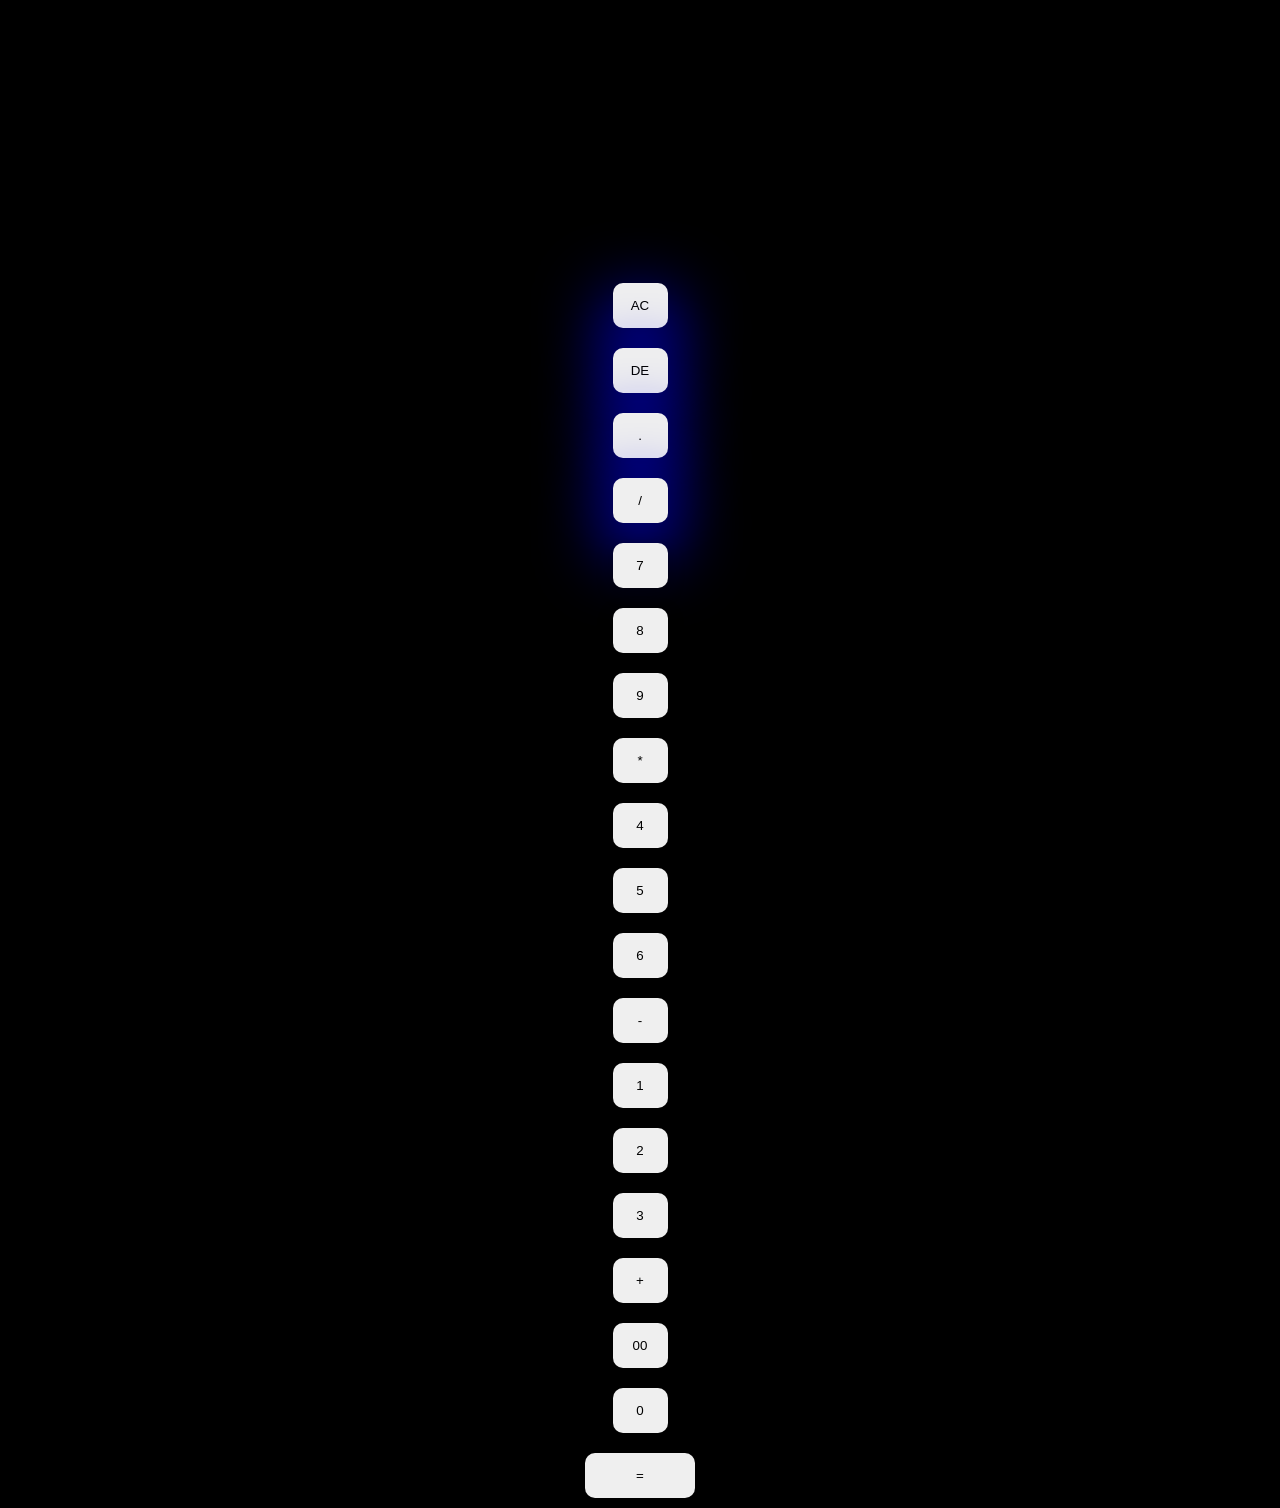
<file: calculator/index.html>
<!DOCTYPE html>
<html lang="en">

<head>
    <meta charset="UTF-8">
    <meta name="viewport" content="width=device-width, initial-scale=1.0">
    <title>Calculator</title>
    <link rel="stylesheet" href="style.css">
</head>

<body>
    <div class="container">
        <h1>Calculator</h1>
        <div class="div0">
            <input type="text" id="display">
        </div>
        <div class="div1">
            <input type="button" value="AC" id="clearDisplay">
            <input type="button" value="DE" id="delete">
            <input type="button" value="." id="point">
            <input type="button" value="/" id="division">
        </div>
        <div class="div2">
            <input type="button" value="7" id="7value">
            <input type="button" value="8" id="8value">
            <input type="button" value="9" id="9value">
            <input type="button" value="*" id="multiplication">
        </div>
        <div class="div3">
            <input type="button" value="4" id="4value">
            <input type="button" value="5" id="5value">
            <input type="button" value="6" id="6value">
            <input type="button" value="-" id="substraction">
        </div>
        <div class="div4">
            <input value="1" type="button" id="1value">
            <input type="button" value="2" id="2value">
            <input type="button" value="3" id="3value">
            <input type="button" value="+" id="add">
        </div>
        <div class="div5">
            <input type="button" value="00" id="00value">
            <input type="button" value="0" id="0value">
            <input type="button" value="=" id="equal">
        </div>
    </div>
    <script>
        //Creating the display button
        let displayButton = document.getElementById("display");
        document.getElementById("clearDisplay").addEventListener("click", function () {
            document.getElementById("display").value = " ";
            console.log("hello binay ");

        });
        //Creating the Delete button
        document.getElementById("delete").addEventListener("click", function () {
            let displayUpdatedValue = displayButton.value.toString().slice(0, -1);
            displayButton.value = `${displayUpdatedValue}`

        });
        //creating the decimal point button
        document.getElementById("point").addEventListener("click", function () {

            displayButton.value += ".";
        });
        // creating the division button
        document.getElementById("division").addEventListener("click", function () {

            displayButton.value += "/";
        });
        // creating the 7th number button
        document.getElementById("7value").addEventListener("click", function () {

            displayButton.value += "7";
        });
        // creating the 8th value button
        document.getElementById("8value").addEventListener("click", function () {

            displayButton.value += "8";
        });
        // creating the 9value button
        document.getElementById("9value").addEventListener("click", function () {

            displayButton.value += "9";
        });
        // creating the multiplication button
        document.getElementById("multiplication").addEventListener("click", function () {

            displayButton.value += "*";
        });
        // creating the 4value button
        document.getElementById("4value").addEventListener("click", function () {

            displayButton.value += "4";
        });
        // creating the 5value button
        document.getElementById("5value").addEventListener("click", function () {

            displayButton.value += "5";
        });
        // creating the 6value button
        document.getElementById("6value").addEventListener("click", function () {

            displayButton.value += "6";
        });
        // creating the substraction button
        document.getElementById("substraction").addEventListener("click", function () {

            displayButton.value += "-";
        });
        // creating the 1value button
        document.getElementById("1value").addEventListener("click", function () {

            displayButton.value += "1";
        });
        // creating the 2value button
        document.getElementById("2value").addEventListener("click", function () {

            displayButton.value += "2";
        });
        // creating the 3value button
        document.getElementById("3value").addEventListener("click", function () {

            displayButton.value += "3";
        });
        // creating the addittion button
        document.getElementById("add").addEventListener("click", function () {

            displayButton.value += "+";
        });
        // creating the 00value button
        document.getElementById("00value").addEventListener("click", function () {

            displayButton.value += "00";
        });
        // creating the 0value button
        document.getElementById("0value").addEventListener("click", function () {

            displayButton.value += "0";
        });
        // creating the equal button
        document.getElementById("equal").addEventListener("click", function () {
            const equalValue = new Function(`return ${displayButton.value}`)
            const result = equalValue();
            displayButton.value = `${result}`;
            // displayButton = "eval(displaybutton.value)"
            console.log("hello");

        });

    </script>
</body>

</html>
</file>
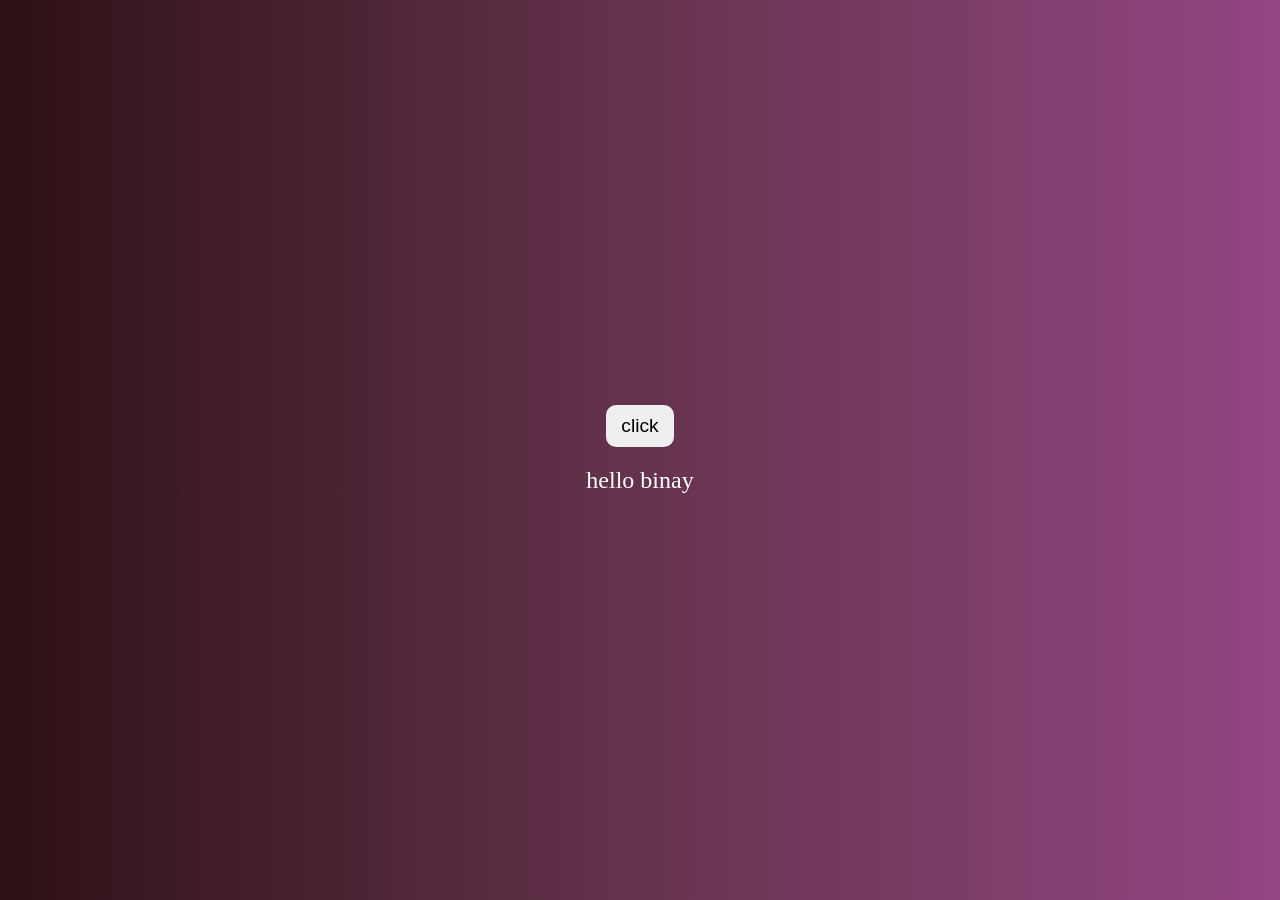
<file: click_Counter/index.html>
<!DOCTYPE html>
<html lang="en">
<head>
    <meta charset="UTF-8">
    <meta name="viewport" content="width=device-width, initial-scale=1.0">
    <title>click Counter</title>
    <link rel="stylesheet" href="style.css">
</head>
<body>
    <div class="main">
        <button onclick="onClickUpdate()"type="submit" id="button">click</button>
        <p id="counter">hello binay</p>
    </div>
    <script src="app.js"></script>
</body>
</html>
</file>
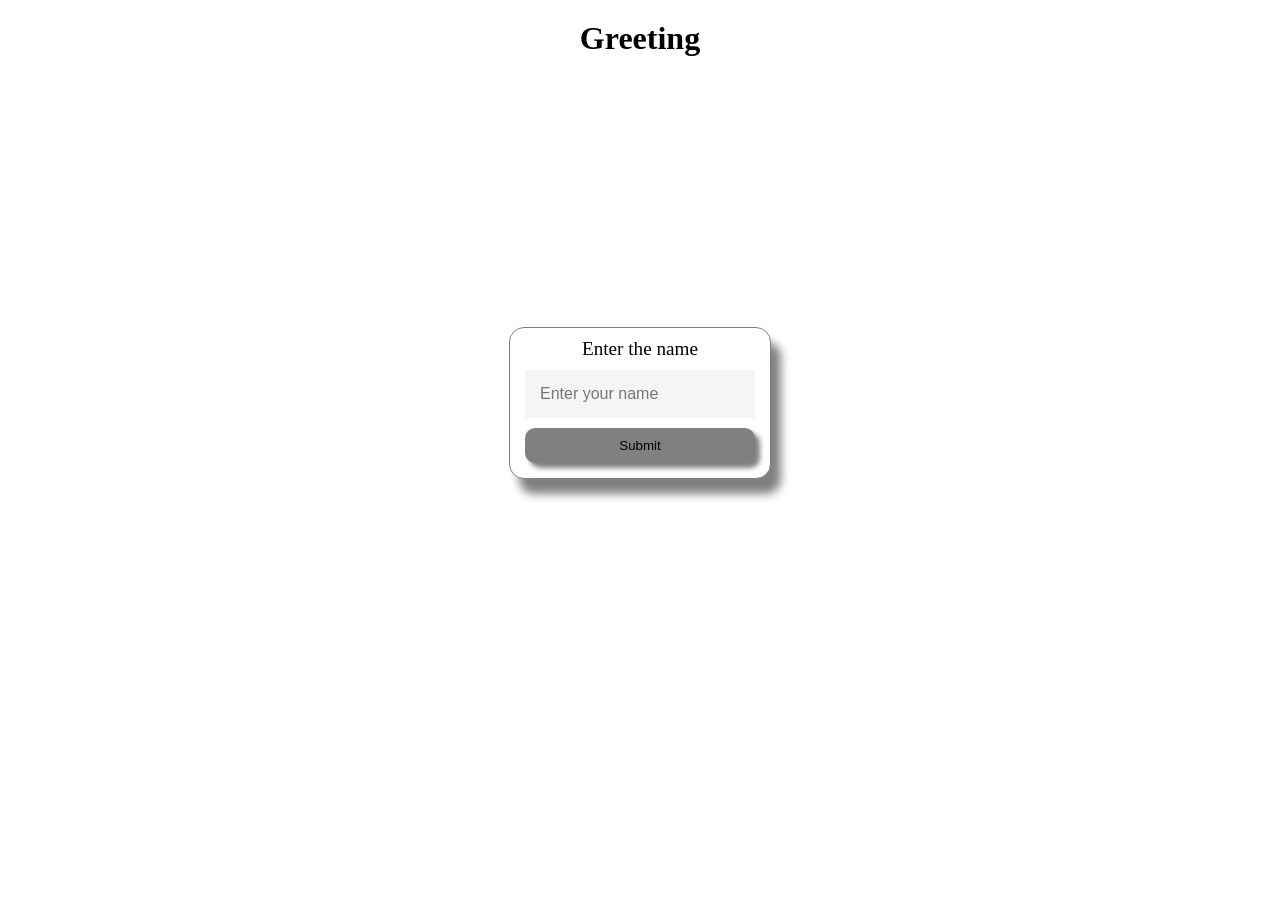
<file: input_Greeting/index.html>
<!DOCTYPE html>
<html lang="en">
<head>
    <meta charset="UTF-8">
    <meta name="viewport" content="width=device-width, initial-scale=1.0">
    <title>Input Greeting</title>
    <link rel="stylesheet" href="style.css">
</head>
<body>
    <div class="container">
        <h1 id="Greeting">Greeting</h1>
        <form action="" class="main">
            <label for="text">Enter the name</label>
            <input type="text" id="text" placeholder="Enter your name">
            <button type="submit" id="submit1">Submit</button>
        </form>
        <div  class="popmsg">
            <h1 id="header">Hello</h1>
            <p>Thank you for clicking the button.</p>
            <button type="reset" id="Reset">reset</button>
        </div>
    </div>
    <script src="app.js"></script>
</body>
</html>
</file>
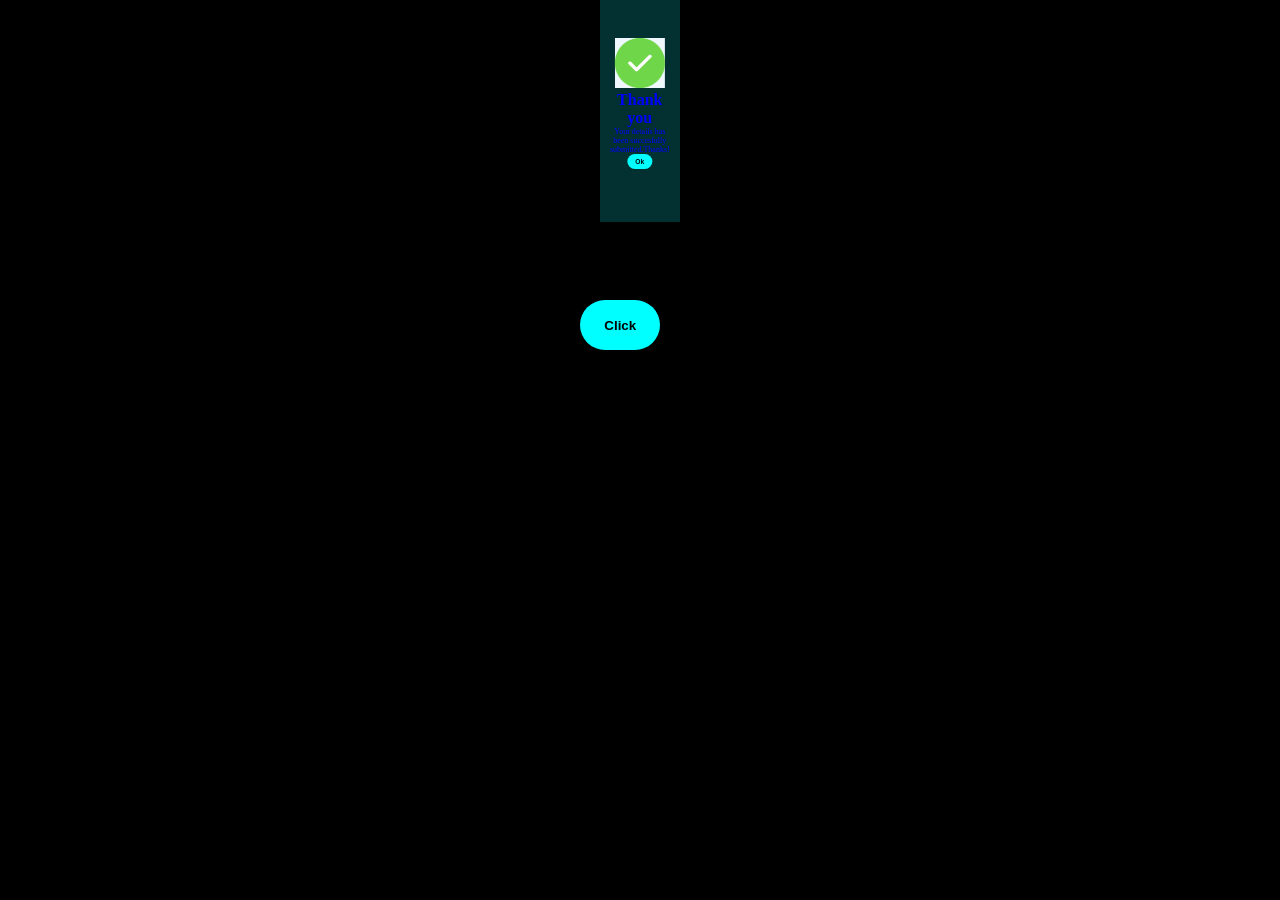
<file: popup/index.html>
<!DOCTYPE html>
<html lang="en">
<head>
    <meta charset="UTF-8">
    <meta name="viewport" content="width=device-width, initial-scale=1.0">
    <title>popup</title>
    <link rel="stylesheet" href="style.css">
</head>
<body>
    <div class="popup">
        <div class="buttons">
            <button>Click</button>
        </div>
        <div class="popupmsg">
            <img src="404-tick.png" alt="Loading error">
            <h1>Thank you</h1>
            <p>Your details has been succesfully <br>submitted.Thanks!</p>
            <button>Ok</button>
        </div>
        
    </div>
    <style src="app.js"></style>
</body>
</html>
</file>
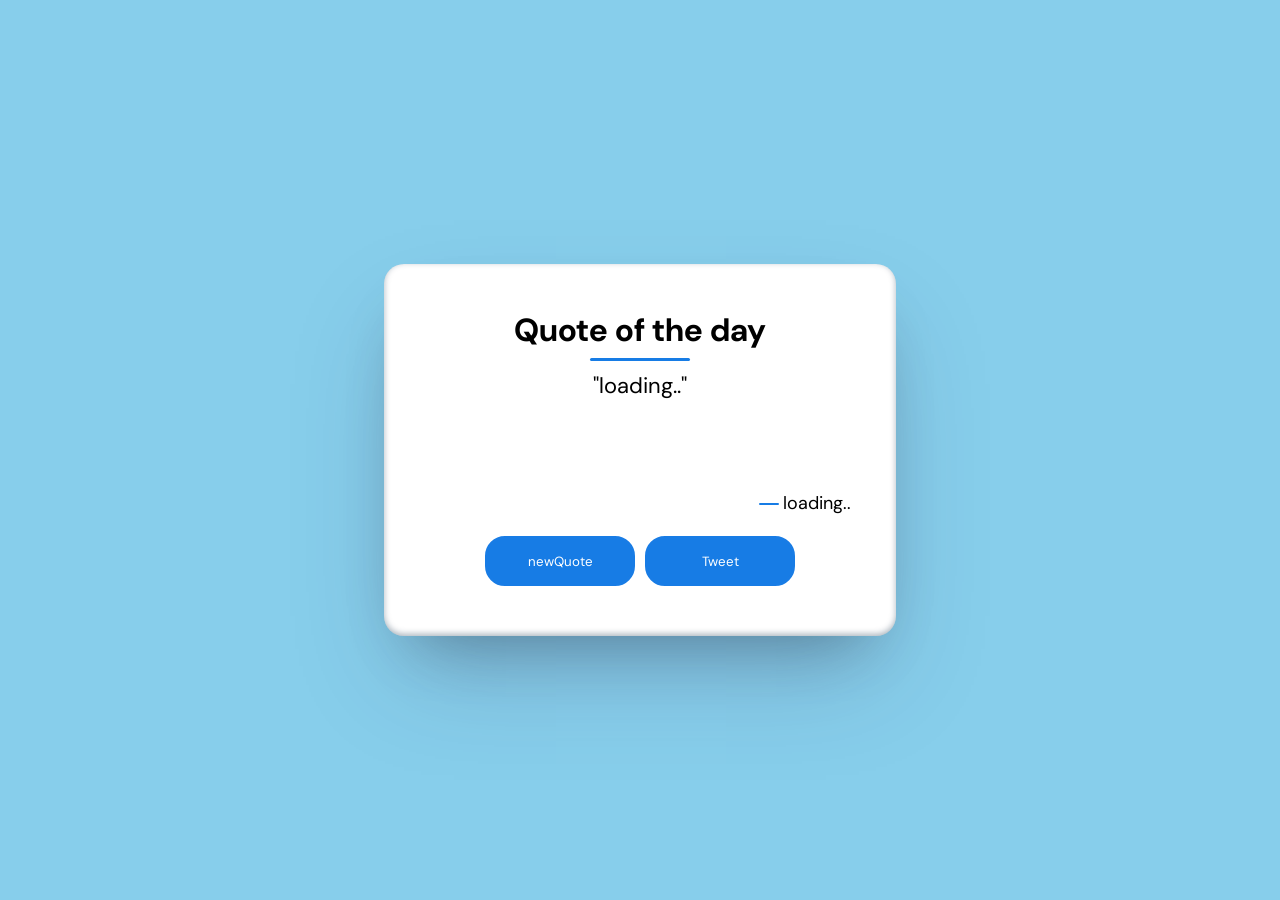
<file: quote generator/index.html>
<!DOCTYPE html>
<html lang="en">

<head>
    <meta charset="UTF-8">
    <meta name="viewport" content="width=device-width, initial-scale=1.0">
    <title>Quote generator</title>
    <link rel="stylesheet" href="style.css">
</head>

<body>
    <div class="quote-generator">
        <h2>Quote of the day</h2>
        <blockquote>loading..</blockquote>
        <span>loading..</span>
        <div class="buttons">
            <button id="newQuote">newQuote</button>
            <button id="twitter"> Tweet</button>
        </div>
    </div>

    <script></script>
</body>

</html>
</file>
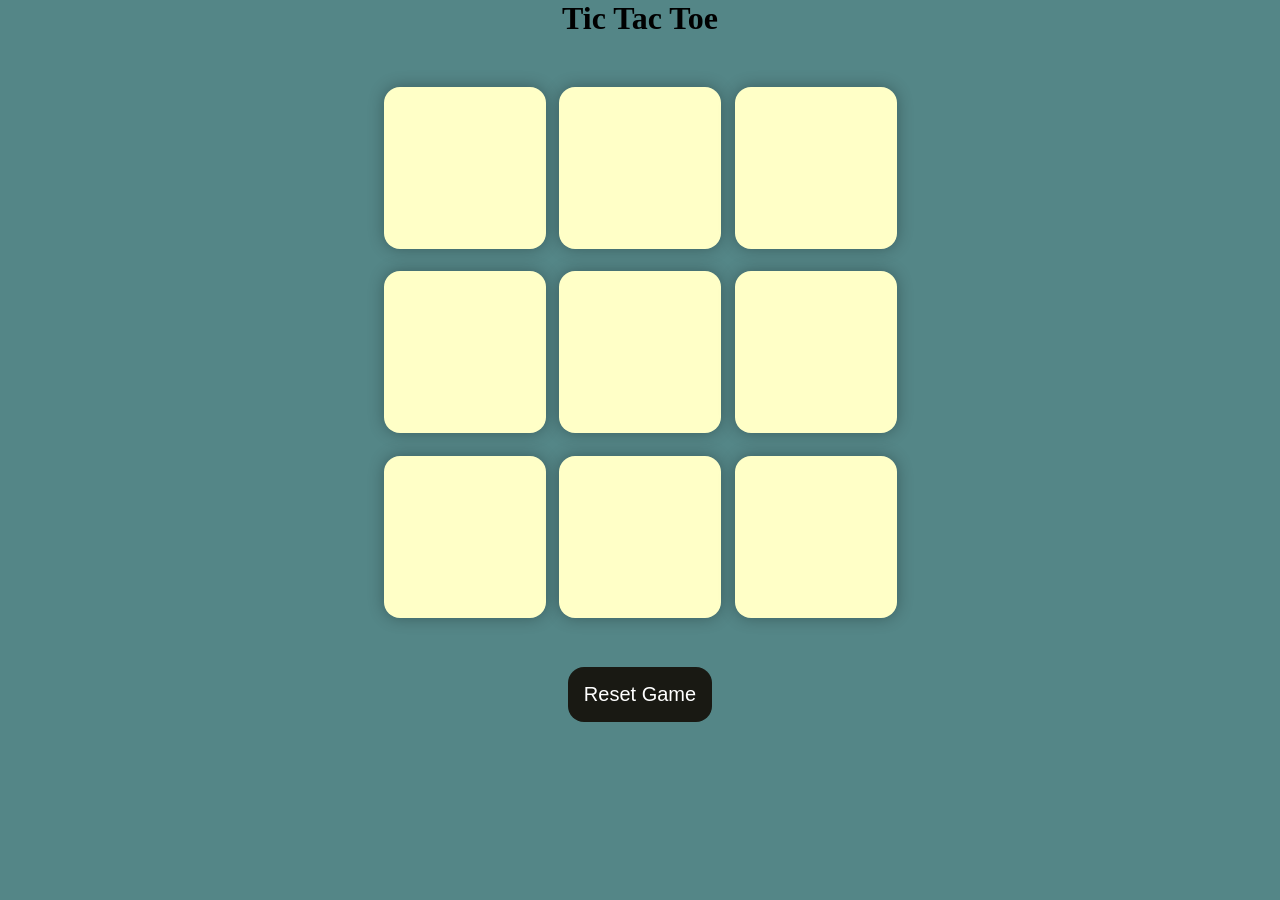
<file: tic tac toe2/index.html>
<!DOCTYPE html>
<html lang="en">
  <head>
    <meta charset="UTF-8" />
    <meta name="viewport" content="width=device-width, initial-scale=1.0" />
    <title>Tic-Tac-Toe Game</title>
    <link rel="stylesheet" href="style.css" />
  </head>
  <body>
    <div class="msg-container hide">
      <p id="msg">Winner</p>
      <button id="new-btn">New Game</button>
    </div>
    <main>
      <h1>Tic Tac Toe</h1>
      <div class="container">
        <div class="game">
          <button class="box"></button>
          <button class="box"></button>
          <button class="box"></button>
          <button class="box"></button>
          <button class="box"></button>
          <button class="box"></button>
          <button class="box"></button>
          <button class="box"></button>
          <button class="box"></button>
        </div>
      </div>
      <button id="reset-btn">Reset Game</button>
    </main>
    <script src="app.js"></script>
  </body>
</html>
</file>
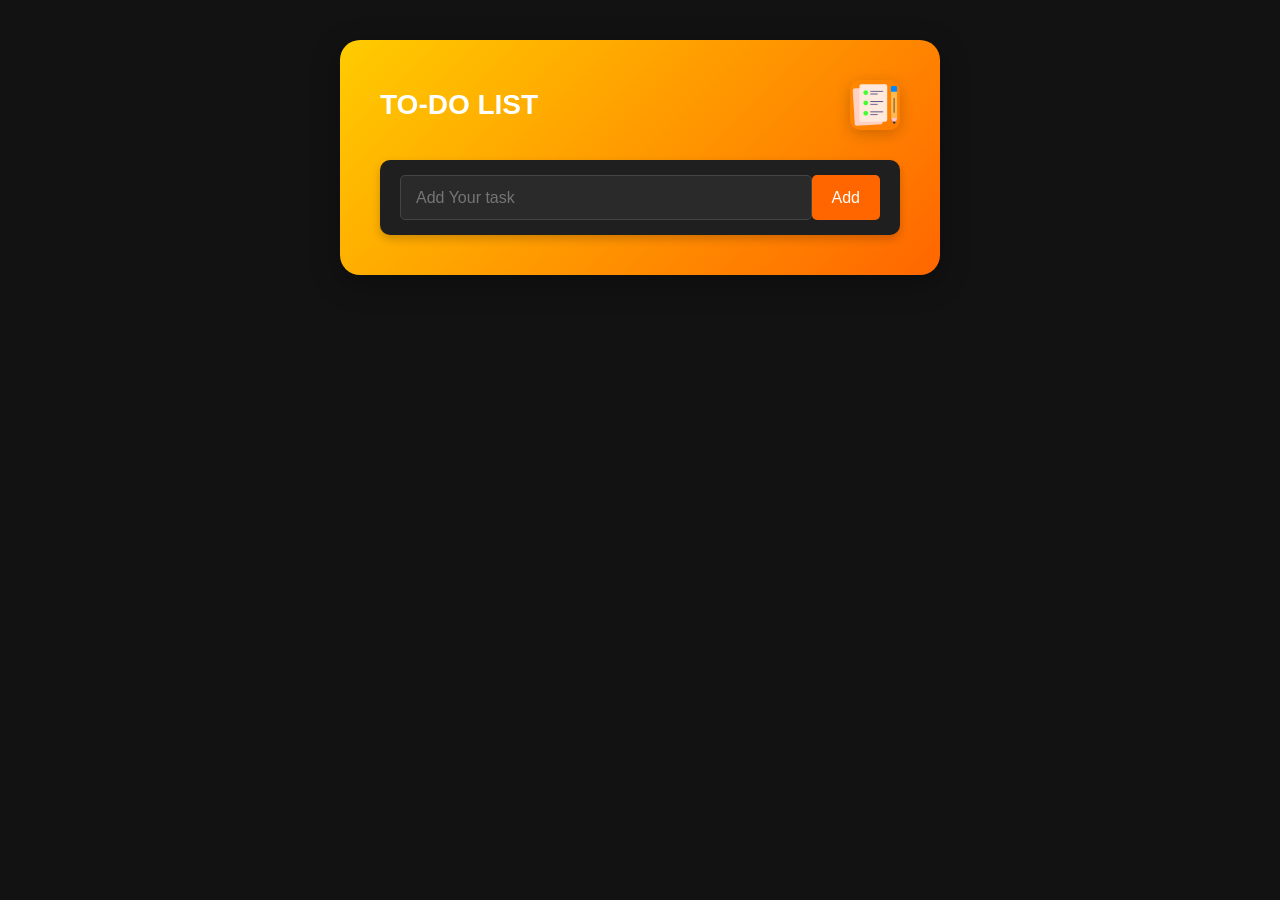
<file: To-Do list/index.html>
<!DOCTYPE html>
<html lang="en">
<head>
    <meta charset="UTF-8">
    <meta name="viewport" content="width=device-width, initial-scale=1.0">
    <title>Document</title>
    <link rel="stylesheet" href="style.css">
</head>
<body>
   <div class="todolist">
    <div class="todo">
        <h1>TO-DO LIST</h1>
        <img src="icon.png" alt="Loading Error">
        </div>
        <div class="task">
            <input type="text"  id="input" placeholder="Add Your task">
            <Button onclick="addTask()">Add</Button>
        </div >
      <ul id="list-container">
            <!-- <li class="Checked">task1</li>
            <li>task2</li>
            <li>task3</li> -->
        </ul>
    </div>


   
    <script src="app.js"></script>
</body>
</html>
</file>
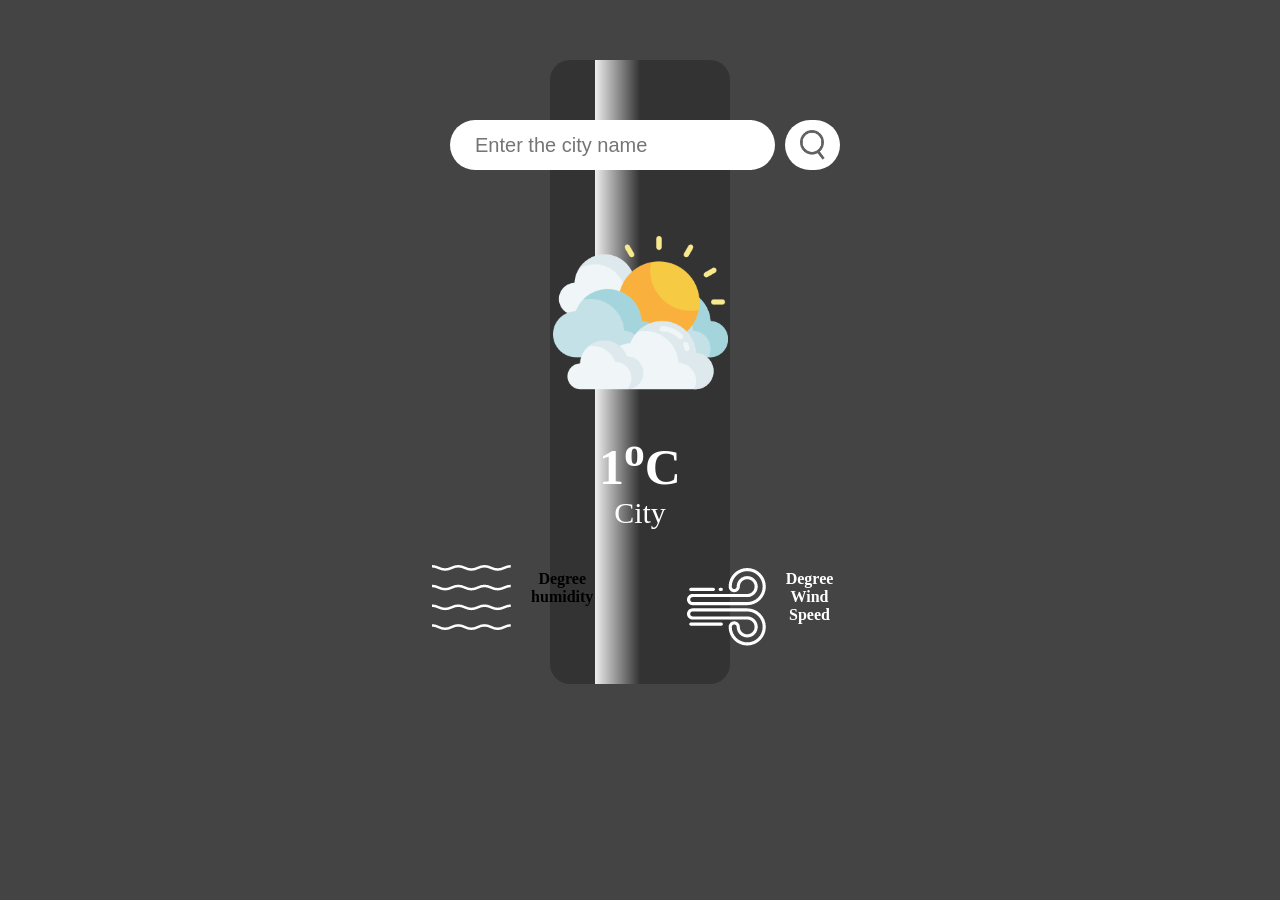
<file: weather app/index.html>
<!DOCTYPE html>
<html lang="en">

<head>
    <meta charset="UTF-8">
    <meta name="viewport" content="width=device-width, initial-scale=1.0">
    <title>Document</title>
    <link rel="stylesheet" href="style.css">

</head>

<body>
    <div class="weather">
        <div class="step1">
            <input type="text" placeholder="Enter the city name" spellcheck="true" id="input-value">
            <button id="search-button"><img src="search.png" alt="Loading error"></button>
        </div>
        <div class="step2">
            <img src="clouds.png" alt="Loading error" class="weather-icon" id=" weatherIcon">
            <h1 id="Degree">1<sup>o</sup>C</h1>
            <h2 id="CityName">City</h2>
        </div>
        <div class="details">

            <div class="step3">
                <div class="step5">
                    <img src="humidity.png" alt="Loading error">
                    <div class="humidity-text">
                        <p id="humidity">Degree</p>
                        <p>humidity</p>
                    </div>

                </div>
                <div class="step6">
                    <img src="wind.png" alt="Loading error">
                    <div class="wind-text">
                        <p id="windSpeed">Degree</p>
                        <p>Wind Speed</p>
                    </div>

                </div>

            </div>
        </div>


    </div>
    <script src="app.js"></script>

</body>

</html>
</file>
<file: calculator/style.css>
* {
  margin: 0px;
  padding: 0px;
  box-sizing: border-box;
}
body {
  background-color: black;
  color: black;
}
.container {
  display: flex;
  flex-direction: column;
  justify-content: center;
  align-items: center;
  text-align: center;
  margin: 20vh 70vh auto;
  /* border: 1px solid gray; */
}
h1 {
  margin: 10px auto 10px;
}
.div0 input {
  border: none;
  outline: none;
  background-color: black;
  border-radius: 15px;
  padding: 7px 10px 7px;
  font-size: larger;
  color: aliceblue;
  text-align: right;
}
.div1 input {
  border: none;
  outline: none;
  padding: 15px 15px 15px;
  width: 55px;
  border-radius: 10px;
  margin: 10px auto 10px;
  box-shadow: blue 0px 22px 70px 4px;
}
.div2 input {
  border: none;
  outline: none;
  padding: 15px 15px 15px;
  width: 55px;
  border-radius: 10px;
  margin: 10px auto 10px;
  box-shadow: rgba(0, 0, 0, 0.35) 0px 5px 15px;
}
.div3 input {
  border: none;
  outline: none;
  padding: 15px 15px 15px;
  width: 55px;
  border-radius: 10px;
  margin: 10px auto 10px;
  box-shadow: rgba(0, 0, 0, 0.35) 0px 5px 15px;
}
.div4 input {
  border: none;
  outline: none;
  padding: 15px 15px 15px;
  width: 55px;
  border-radius: 10px;
  margin: 10px auto 10px;
  box-shadow: rgba(0, 0, 0, 0.35) 0px 5px 15px;
}
.div5 input {
  border: none;
  outline: none;
  padding: 15px 15px 15px;
  width: 55px;
  border-radius: 10px;
  margin: 10px auto 10px;
  box-shadow: rgba(0, 0, 0, 0.35) 0px 5px 15px;
}
#equal {
  width: 110px;
}
</file>
<file: click_Counter/style.css>
*{
    margin: 0px;
    padding: 0px;
    box-sizing: border-box;
}
body{
    background :linear-gradient(to right,#2D1115,#65334D,#934683);
}
.main{
    margin-top: 45vh;
    display: flex;
    flex-direction: column;
    justify-content: center;
    align-items: center;

}
button{
    border: none;
 outline: none;
 cursor: pointer;
 padding: 10px 15px 10px;
 border-radius: 10px;
 font-size: larger; 
 margin-bottom: 20px;

}
button:hover{
    background-color: antiquewhite;
    outline: #2D1115;
    border: #2D1115 2 solid;
}
p{
    color: white;
    font-size: x-large;
}
</file>
<file: input_Greeting/style.css>
* {
  margin: 0px;
  padding: 0px;
  box-sizing: border-box;
}
body {
  background-color: white;
  position: relative;
  display: flex;
  flex-direction: column;
  justify-content: center;
  align-items: center;
  text-align: center;
  backdrop-filter: blur(10px);
}
h1 {
  margin-top: 20px;
}
.main {
  display: flex;
  flex-direction: column;
  text-align: center;
  margin-top: 30vh;
}
.popmsg {
  display: flex;
  flex-direction: column;
  text-align: center;
  position: absolute;
  top: 0px;
  transform: scale(0.1);
  visibility: hidden;

}
.pop-Msg{
  visibility: visible;
  transition: 0.4s ease-in-out;
  position: absolute;
  top: 65%;
  left: 40%;
  transform: scale(1);
  transition: 0.4s ease-in-out; 
}
.main{
  background-color: white;
  border: 1px solid gray;
  padding: 10px 15px 15px;
  box-shadow: 10px 15px 10px gray;
  /* height: 20vh;
  width: 40vh; */
  border-radius: 15px;
}
.main1{
  visibility: hidden;
}
.main label{
  font-size: larger;
}
.main input {
  border: none;
  outline: none;
  padding: 15px 15px 15px;
  background: whitesmoke;
  margin: 10px 0px 10px;
  font-size: medium;
}
.main button {
  border: none;
  outline: none;
  padding: 10px 15px 10px;
  background: gray;
  box-shadow: 5px 5px 5px gray;
  border-radius: 10px;
}
.popmsg {
  background-color: white;
  border: 1px solid gray;
  padding: 10px 15px 15px;
  box-shadow: 10px 15px 10px gray;
  /* height: 20vh;
  width: 40vh; */
  border-radius: 15px;
}
.popmsg p {
  margin: 15px 0px 15px;
}
.popmsg button {
  border: none;
  outline: none;
  padding: 10px 15px 10px;
  background: gray;
  box-shadow: 5px 5px 5px gray;
  border-radius: 10px;
}
</file>
<file: popup/style.css>
*{
    margin: 0;
    padding: 0;
    background-size: cover;
}
body{
    
    justify-content: center;
    align-items: center;
    background-color: black;
    color:blue;
    padding: 0px;
}
.popup{
    position: relative;
    background-color: rgb(3, 49, 49);
    display: flex;
    justify-content: center;
    text-align: center;
    margin-left: 600px;
    margin-right: 600px;
    padding: 10px 25px 0px;
}
button{
    outline: none;
    border: none;
    border-radius: 30px;
    background-color: aqua;
    font-weight: 600;

}
.buttons button{
    position: absolute;
    top: 300px;
    height: 50px;
    width: 80px;
    
}
.popupmsg button{
    height: 30px;
    width: 50px;
}
.popupmsg{
    text-align: center; 
    transform: scale(0.5);
}
img{
    background-color: aliceblue;
    background-size: cover;
    height: 100px;
    margin-top: -50px;

}
</file>
<file: quote generator/style.css>
/* @import url("https://fonts.googleapis.com/css2?family=DM+Sans:ital,opsz,wght@0,9..40,100..1000;1,9..40,100..1000&family=Roboto+Condensed:ital,wght@0,100..900;1,100..900&display=swap");
* {
  margin: 0;
  padding: 0;
  box-sizing: border-box;
  font-family: "DM Sans", serif;
  font-optical-sizing: auto;
  font-weight: 500;
  font-style: normal;
}

body {
  background-color: skyblue;
}
.quote-generator {
  display: flex;
  text-align: center;
  justify-content: center;
  align-items: center;
  padding: 10px 25px 10px;
  position: absolute;
  top: 30%;
  left: 30%;
  width: 40%;
  height: 40%;
  background-color: white;
  box-shadow: rgba(50, 50, 93, 0.25) 0px 50px 100px -20px,
    rgba(0, 0, 0, 0.3) 0px 30px 60px -30px,
    rgba(10, 37, 64, 0.35) 0px -2px 6px 0px inset;
  border-radius: 20px;
} */
@import url("https://fonts.googleapis.com/css2?family=DM+Sans:ital,wght@0,400;1,400&family=Roboto+Condensed:wght@400;700&display=swap");

* {
  margin: 0;
  padding: 0;
  box-sizing: border-box;
  font-family: "DM Sans", serif;
}

body {
  background-color: skyblue;
}

.quote-generator {
  text-align: center;
  padding: 45px;
  position: absolute;
  top: 50%;
  left: 50%;
  width: 40%;
  transform: translate(-50%, -50%);
  background-color: white;
  box-shadow: rgba(50, 50, 93, 0.25) 0px 50px 100px -20px,
    rgba(0, 0, 0, 0.3) 0px 30px 60px -30px,
    rgba(10, 37, 64, 0.35) 0px -2px 6px 0px inset;
  border-radius: 20px;
}
.quote-generator h2 {
  font-size: xx-large;
  font-weight: 700;
  margin-bottom: 20px;
  position: relative;
}
.quote-generator h2::after {
  content: "";
  position: absolute;
  bottom: -10px;
  left: 50%;
  transform: translateX(-50%);
  background-color: rgb(23, 124, 229);
  height: 3px;
  width: 100px;
  border-radius: 10px;
}
blockquote {
  min-height: 110px;
  margin-top: 10px;
  font-size: 22px;
}
blockquote::before,
blockquote::after {
  content: '"';
}
span {
  display: block;
  font-size: 18px;
  margin-top: 10px;
  float: right;
  position: relative;
}
span::before {
  content: "";
  position: absolute;
  top: 50%;
  left: -20%;
  transform: translate(-50%);
  height: 2px;
  width: 20px;
  background-color: rgb(23, 124, 229);
  border-radius: 10px;
}
.buttons {
  width: 100%;
  margin-top: 50px;
  display: flex;
  justify-content: center;
}
button {
  width: 150px;
  height: 50px;
  outline: none;
  border: solid rgb(24, 124, 229);
  margin-top: 10px;
  background-color: rgb(23, 124, 229);
  border-radius: 20px;
  display: flex;
  justify-content: center;
  align-items: center;
  margin: 5px;
  cursor: pointer;
  color: #fff;
}
</file>
<file: tic tac toe2/style.css>
* {
    margin: 0;
    padding: 0;
  }
  
  body {
    background-color: #548687;
    text-align: center;
  }
  
  .container {
    height: 70vh;
    display: flex;
  
    justify-content: center;
    align-items: center;
  }
  
  .game {
    height: 60vmin;
    width: 60vmin;
    display: flex;
    flex-wrap: wrap;
    justify-content: center;
    align-items: center;
    gap: 1.5vmin;
  }
  
  .box {
    height: 18vmin;
    width: 18vmin;
    border-radius: 1rem;
    border: none;
    box-shadow: 0 0 1rem rgba(0, 0, 0, 0.3);
    font-size: 8vmin;
    color: #b0413e;
    background-color: #ffffc7;
  }
  
  #reset-btn {
    padding: 1rem;
    font-size: 1.25rem;
    background-color: #191913;
    color: #fff;
    border-radius: 1rem;
    border: none;
  }
  
  #new-btn {
    padding: 1rem;
    font-size: 1.25rem;
    background-color: #191913;
    color: #fff;
    border-radius: 1rem;
    border: none;
  }
  
  #msg {
    color: #ffffc7;
    font-size: 5vmin;
  }
  
  .msg-container {
    height: 100vmin;
    display: flex;
    justify-content: center;
    align-items: center;
    flex-direction: column;
    gap: 4rem;
  }
  
  .hide {
    display: none;
  }
</file>
<file: To-Do list/style.css>
* {
    margin: 0;
    padding: 0;
    box-sizing: border-box;
}

body {
    background-color: #121212; /* Dark theme background */
    font-family: 'Roboto', sans-serif; /* Modern, clean font */
    color: #e0e0e0; /* Light text color for readability */
}

.todolist {
    background: linear-gradient(135deg, #ffcc00, #ff6600); /* Gradient background */
    border-radius: 20px;
    max-width: 600px;
    margin: 40px auto;
    padding: 40px;
    box-shadow: 0 8px 30px rgba(0, 0, 0, 0.3); /* Deeper shadow for depth */
    animation: fadeIn 0.5s ease; /* Fade in animation */
}

@keyframes fadeIn {
    from {
        opacity: 0;
        transform: translateY(-20px); /* Start above */
    }
    to {
        opacity: 1;
        transform: translateY(0); /* End in place */
    }
}

.todo {
    display: flex;
    align-items: center;
    justify-content: space-between;
    margin-bottom: 30px;
}

.todo h1 {
    color: #fff; /* White title */
    font-size: 28px; /* Larger font for emphasis */
    font-weight: 700; /* Bold title */
}

.todo img {
    width: 50px; /* Slightly larger image */
    height: auto; /* Maintain aspect ratio */
    border-radius: 10px; /* Rounded corners for image */
    box-shadow: 0 4px 15px rgba(0, 0, 0, 0.2); /* Shadow for image */
}

.task {
    display: flex;
    align-items: center;
    justify-content: space-between;
    background-color: #1f1f1f; /* Darker background for task input */
    border-radius: 10px; /* Softer corners */
    padding: 15px 20px; /* Consistent padding */
    margin-top: 20px; /* Space above task section */
    box-shadow: 0 4px 10px rgba(0, 0, 0, 0.2); /* Subtle shadow */
}

.task input {
    flex: 1;
    background-color: #2a2a2a; /* Dark input field */
    border: 1px solid #444; /* Subtle border */
    border-radius: 5px;
    height: 45px; /* Slightly taller input */
    padding: 0 15px; /* Padding for input */
    font-size: 16px;
    color: #fff; /* White text in input */
    transition: border 0.3s; /* Transition for border color */
}

.task input:focus {
    border-color: #ffcc00; /* Highlight border on focus */
    outline: none; /* Remove outline */
}

.task button {
    background-color: #ff6600; /* Button color */
    border: none;
    border-radius: 5px;
    height: 45px; /* Consistent height */
    padding: 0 20px; /* Padding inside button */
    color: #fff;
    font-size: 16px;
    cursor: pointer;
    transition: background-color 0.3s, transform 0.2s; /* Smooth transitions */
}

.task button:hover {
    background-color: #e65c00; /* Darker on hover */
    transform: translateY(-2px); /* Lift effect on hover */
}

ul {
    list-style: none;
    padding: 0;
}

ul li {
    background-color: #1f1f1f; /* Dark background for list items */
    margin: 15px 0; /* Spacing between items */
    padding: 15px; /* Padding for items */
    border-radius: 10px; /* Rounded corners */
    position: relative;
    font-size: 20px; /* Slightly smaller font */
    display: flex; /* Flex layout for items */
    align-items: center; /* Center items vertically */
    justify-content: space-between; /* Space between text and delete */
    transition: background-color 0.3s, transform 0.2s; /* Smooth hover effect */
    opacity: 0; /* Start hidden for animation */
    animation: slideIn 0.3s forwards; /* Slide-in animation */
}

@keyframes slideIn {
    from {
        transform: translateY(20px); /* Start below */
        opacity: 0; /* Start hidden */
    }
    to {
        transform: translateY(0); /* End in place */
        opacity: 1; /* End visible */
    }
}

ul li:hover {
    background-color: #333; /* Change background on hover */
    transform: translateY(-2px); /* Lift effect on hover */
}

ul li.checked {
    color: #ffcc00; /* Highlight color for completed tasks */
    text-decoration: line-through; /* Strikethrough for completed */
    transition: color 0.3s; /* Smooth transition for color */
}

ul li span {
    background-color: #ff3d00; /* Delete button color */
    color: white; /* White text */
    height: 30px;
    width: 30px;
    text-align: center;
    line-height: 30px; /* Center text vertically */
    border-radius: 50%; /* Circular delete button */
    cursor: pointer;
    transition: background-color 0.3s, transform 0.2s; /* Smooth transitions */
}

ul li span:hover {
    background-color: #e63900; /* Darker red on hover */
    transform: scale(1.1); /* Slightly larger on hover */
}
</file>
<file: weather app/style.css>
* {
  margin: 0;
  padding: 0;
}
body {
  background-color: #444;
  display: flex;
  flex-direction: column;
}
.weather {
  background: linear-gradient(to left, #333, #333 50%, #eee 75%, #333 75%);
  /* background: linear-gradient(to left#8A7968,#6F5E53); */
  color: white;
  display: flex;
  flex-direction: column;
  justify-content: center;
  align-items: center;
  text-align: center;
  margin: 60px 550px 0px;
  border-radius: 20px;
  padding: 0px 25px 0px;
}
.step1 {
  display: flex;
  flex-direction: row;
  margin: 50px 40px 0px;
  border-radius: 30px;
  padding: 10px 40px 10px;
}
.step1 input {
  border: none;
  outline: none;
  border-radius: 40px;
  width: 300px;
  font-size: 20px;
  font-weight: 200;
  margin: 0px 10px 0px;
  padding-left: 25px;
}
.step1 button {
  background-color: white;
  border: none;
  outline: none;
  border-radius: 40px;
  display: cover;
  width: 55px;
  height: 50px;
  justify-content: center;
  align-items: center;
  display: flex;
}
.step1 img {
  background-size: cover;
  height: 30px;
}
.weather-icon {
  background-size: cover;
}
.step2 {
  color: white;
  margin: 20px 20px;
}
h1 {
  font-weight: 900;
  font-size: 50px;
}
h2 {
  font-size: 30px;
  font-weight: 500;
}
.step3 {
  position: relative;
  margin: auto auto 20px;
  text-align: center;
}
.step5 {
  display: flex;
  align-items: center;
  position: absolute;
  right: 120px;
  padding-left: 300px;
}
.step6 {
  display: flex;
  align-items: center;
  position: relative;
  left: 120px;
}
.humidity-text {
  padding-left: 20px;
  margin-top: 20px;
  margin-bottom: 40px;
  font-weight: 600;
  color: black;
}
.wind-text {
  padding-left: 20px;
  margin-top: 20px;
  margin-bottom: 40px;
  font-weight: 600;
}
</file>
